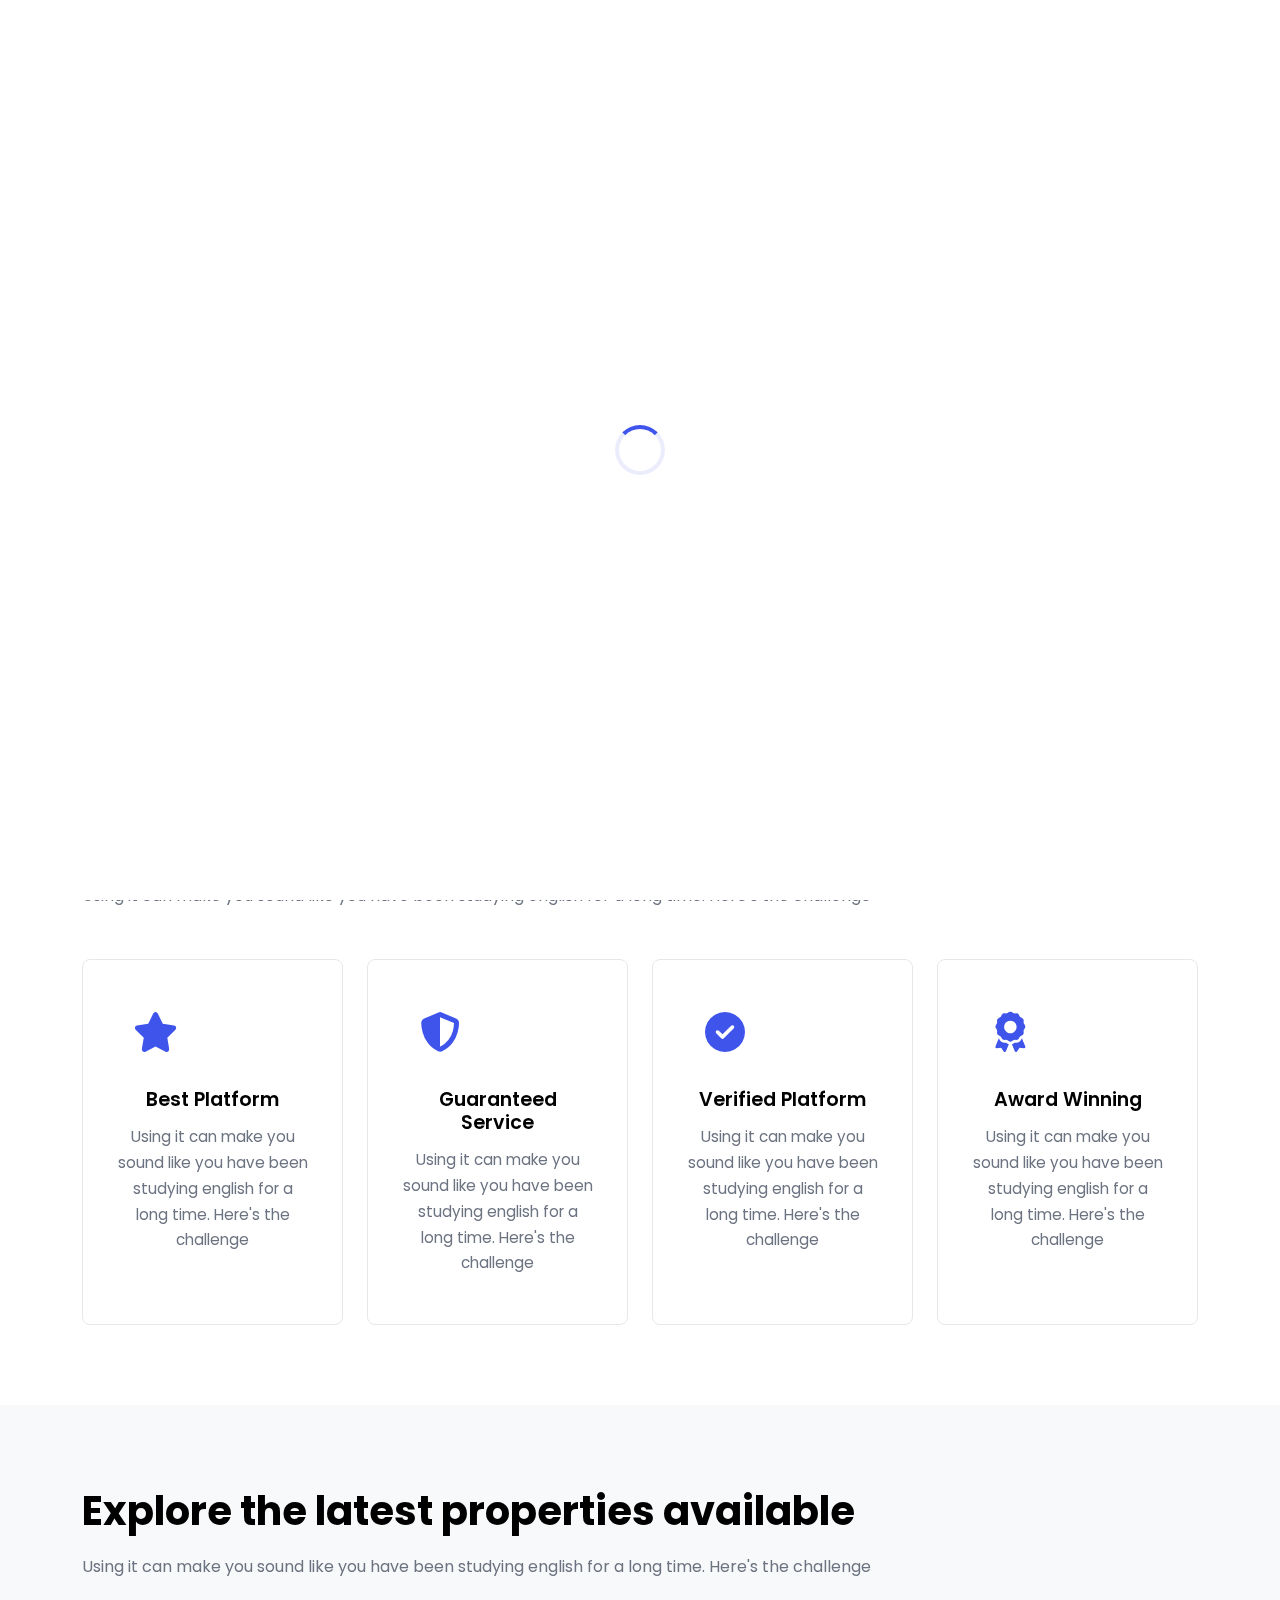
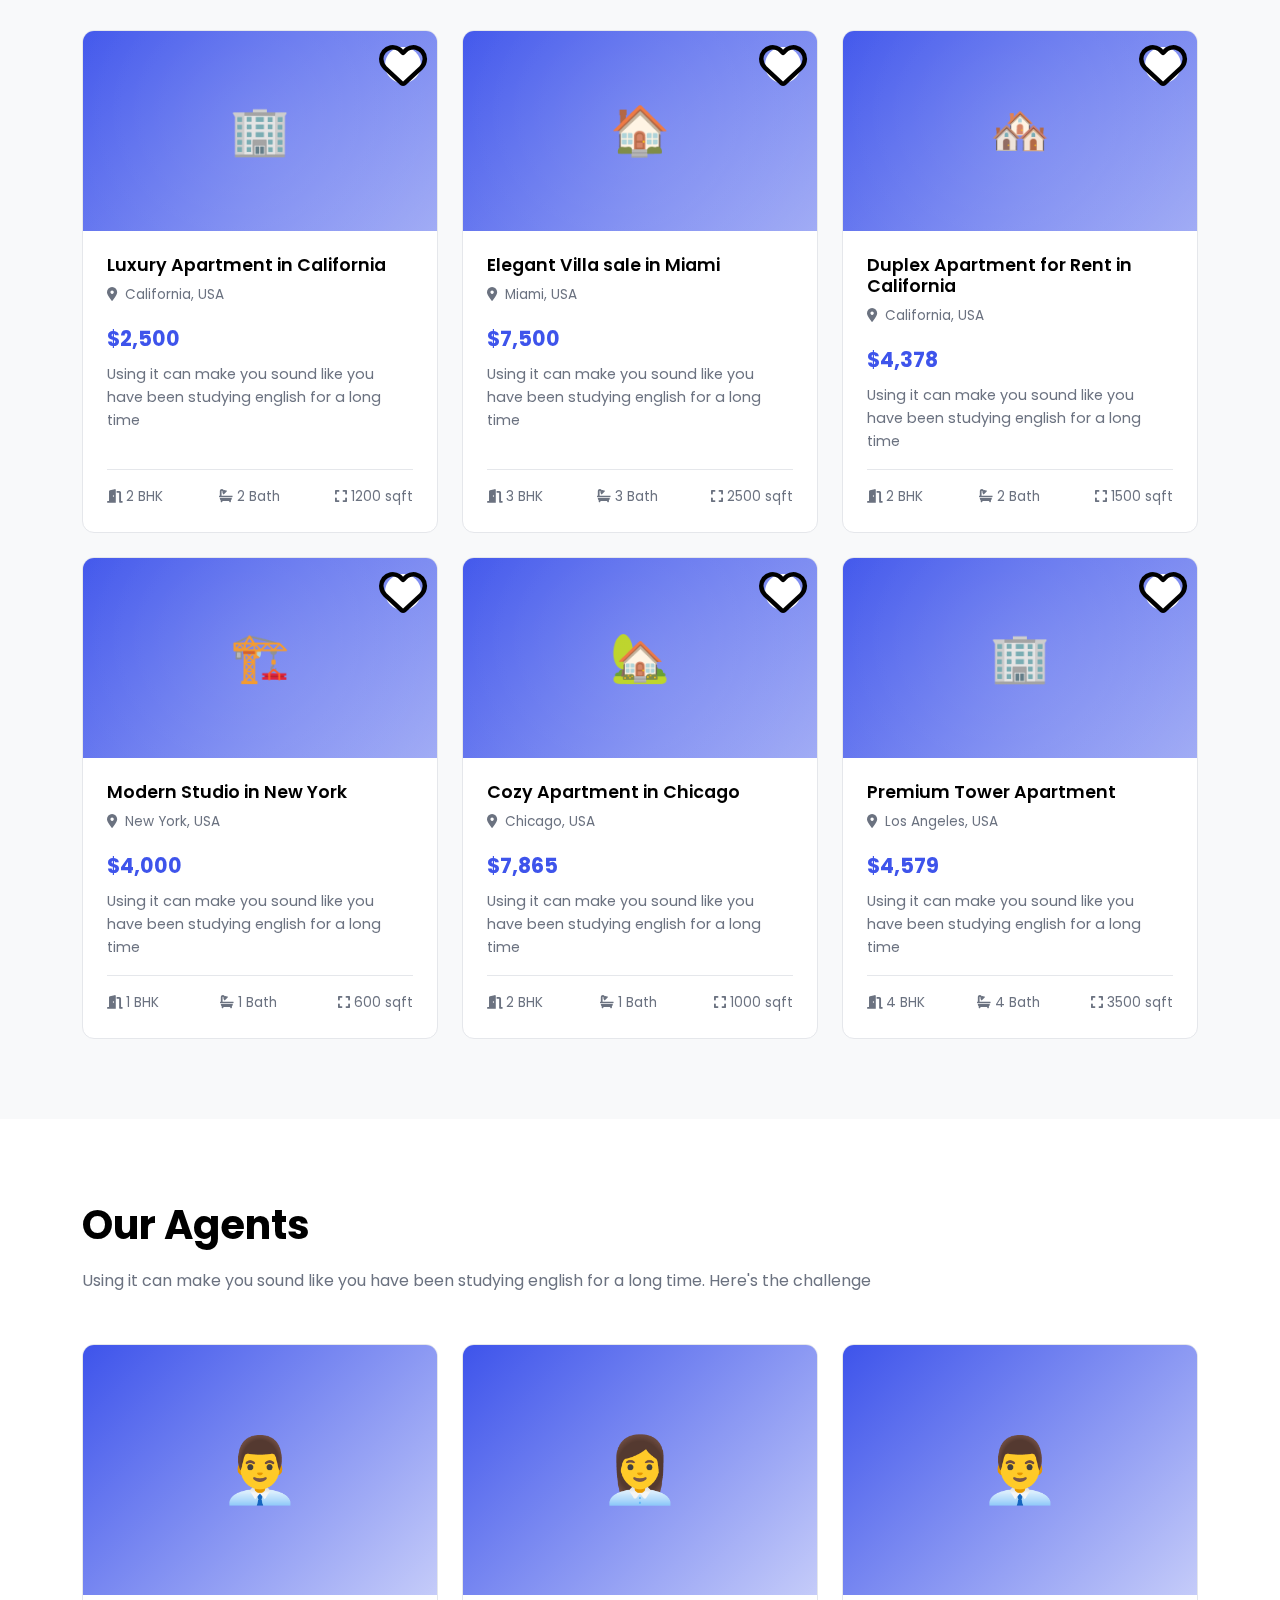
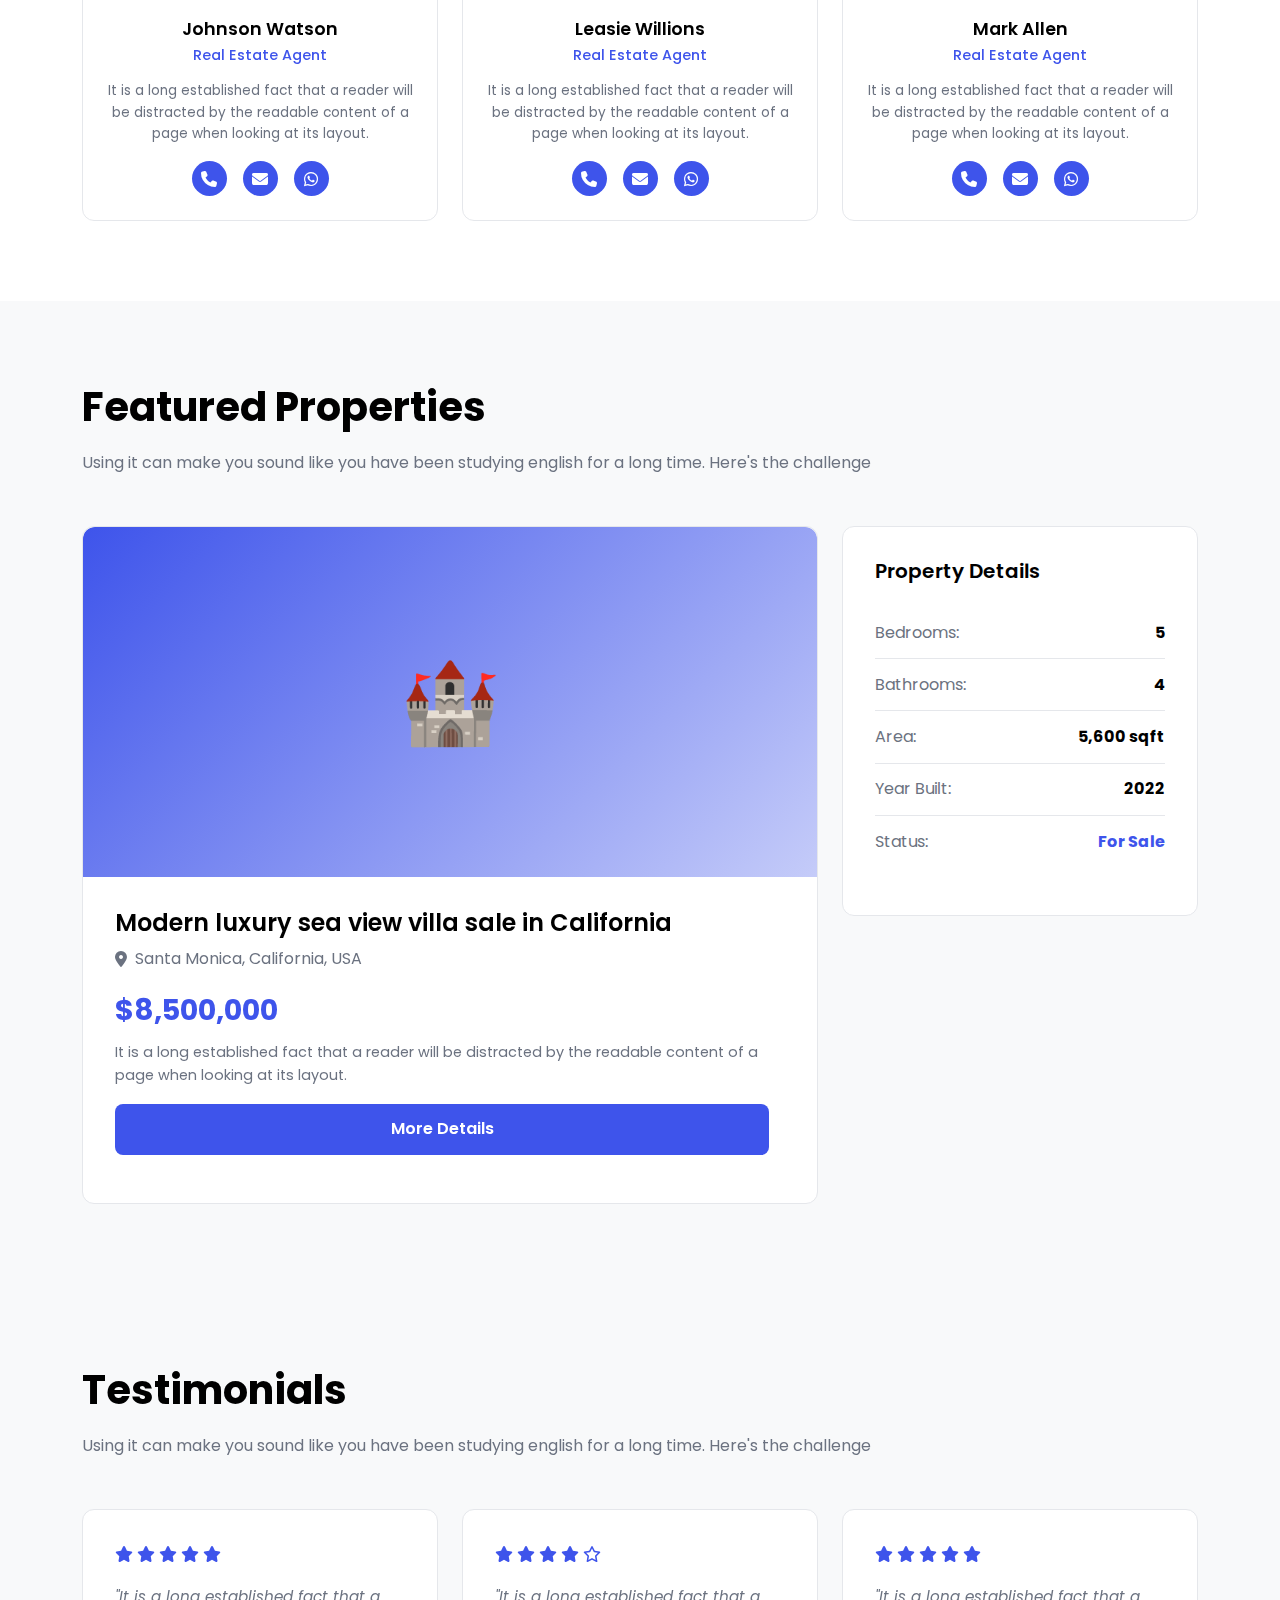
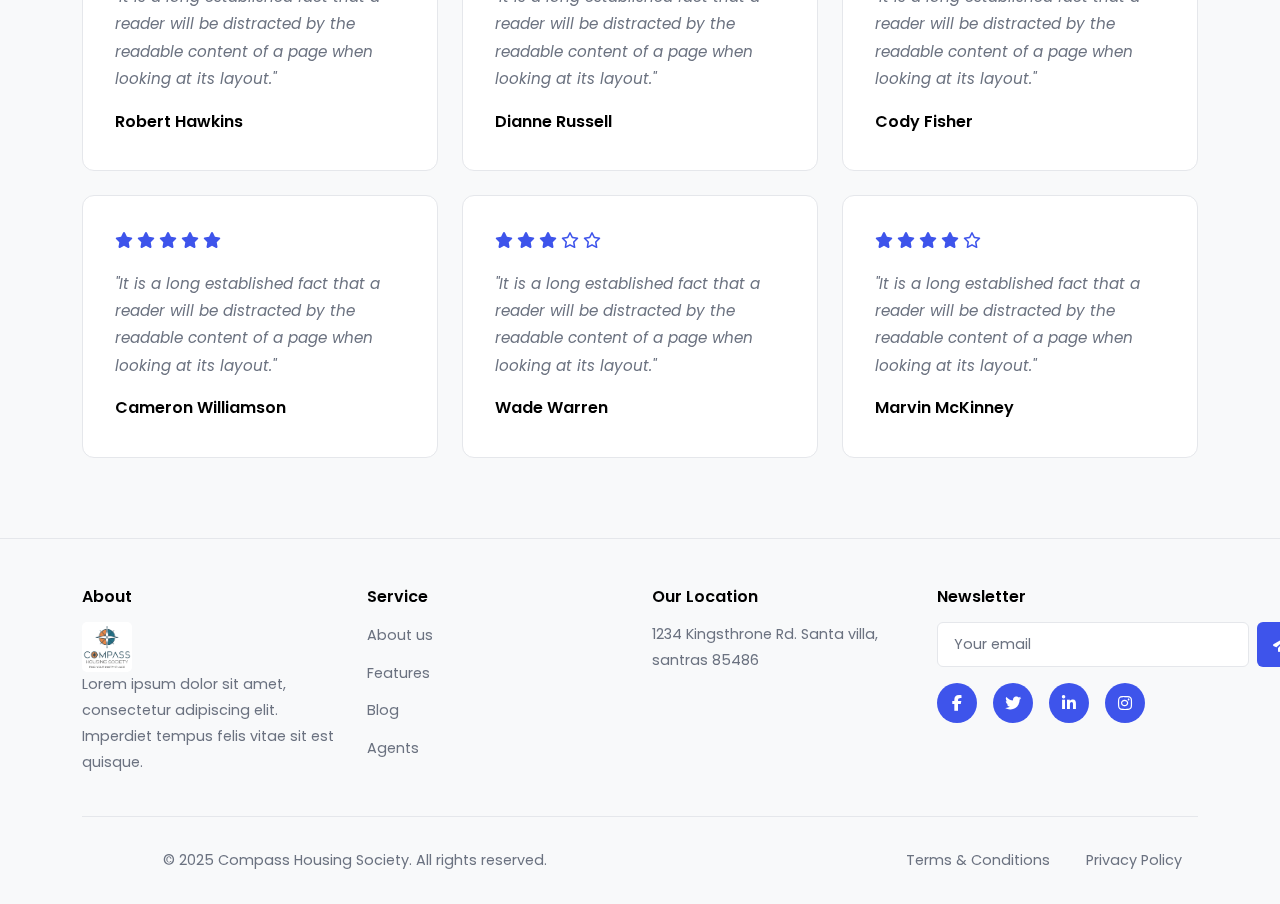
<file: index.html>
<!DOCTYPE html>
<html lang="en" dir="ltr">

<head>
    <meta charset="UTF-8">
    <meta name="viewport" content="width=device-width, initial-scale=1.0">
    <title>Compass Housing Society - Find Your Dream Home</title>

    <link rel="preconnect" href="https://fonts.googleapis.com">
    <link rel="preconnect" href="https://fonts.gstatic.com" crossorigin>
    <link href="https://cdn.jsdelivr.net/npm/bootstrap@5.3.0/dist/css/bootstrap.min.css" rel="stylesheet">
    <link href="https://cdn.jsdelivr.net/npm/bootstrap@5.3.2/dist/css/bootstrap.min.css" rel="stylesheet">
    <link href="https://cdnjs.cloudflare.com/ajax/libs/font-awesome/6.4.0/css/all.min.css" rel="stylesheet">
    <link href="https://fonts.googleapis.com/css2?family=Poppins:wght@400;500;600;700&display=swap" rel="stylesheet">
    <link rel="stylesheet" href="css/style.css">
    <link rel="icon" href="images/logos/compasshousingsocietynobg.png" type="image/x-icon" />

</head>

<body>
    <!-- ============= PAGE LOADER ============= -->
    <div class="page-loader">
        <div class="spinner"></div>
    </div>

    <!-- ============= NAVBAR ============= -->
    <nav class="navbar navbar-expand-lg">
        <div class="container-fluid px-4">
            <a class="navbar-brand" href="index.html">
                <img src="images/logos/compasshousingsociety.png" alt="&nbsp;" class="logo"/>&nbsp;<span>Compass Housing Society</span>
            </a>
            <button class="navbar-toggler" type="button" data-bs-toggle="collapse" data-bs-target="#navbarNav">
                <span class="navbar-toggler-icon"></span>
            </button>
            <div class="collapse navbar-collapse" id="navbarNav">
                <ul class="navbar-nav ms-auto">
                    <li class="nav-item">
                        <a class="nav-link active" href="index.html">Home1</a>
                    </li>
                    <li class="nav-item">
                        <a class="nav-link" href="index-2.html">Home2</a>
                    </li>
                    <li class="nav-item">
                        <a class="nav-link" href="about.html">About Us</a>
                    </li>
                    <li class="nav-item">
                        <a class="nav-link" href="properties.html">Properties</a>
                    </li>
                    <li class="nav-item">
                        <a class="nav-link" href="agents.html">Agents</a>
                    </li>
                    <li class="nav-item">
                        <a class="nav-link" href="blog.html">Blog</a>
                    </li>
                    <li class="nav-item">
                        <a class="nav-link" href="contact.html">Contact Us</a>
                    </li>
                </ul>
                <button class="mode-toggle" id="modeToggle" title="Toggle Dark Mode">
                    <i class="fas fa-moon"></i>
                </button>
                <!-- <button class="rtl-toggle" id="rtlToggle" title="Toggle RTL">
                    <i class="fas fa-globe"></i>
                </button> -->
                <a href="login.html" class="btn btn-primary ms-2">Login</a>
            </div>
        </div>
    </nav>

    <!-- ============= HERO SECTION ============= -->
    <section class="hero1" id="home">
        <div class="container">
            <div class="row align-items-center">
                <div class="col-lg-6 hero-content">
                    <h1>Let's start search for your dream home</h1>
                    <p>It is a long established fact that a reader will be distracted by the readable content of a page
                        when looking at its layout.</p>
                    <button class="btn-primary-custom">
                        <i class="fas fa-search me-2"></i>Get Started
                    </button>
                </div>
            </div>
        </div>
    </section>

    <!-- ============= SEARCH SECTION ============= -->
    <section class="pb-5">
        <div class="container">
            <div class="search-section">
                <div class="row g-3 align-items-end">
                    <div class="col-md-3">
                        <label class="form-label fw-600">Location</label>
                        <input type="text" class="form-control" placeholder="Type Your Location">
                    </div>
                    <div class="col-md-3">
                        <label class="form-label fw-600">Price</label>
                        <select class="form-select">
                            <option selected>$1000-$10,000</option>
                            <option>$10,000-$20,000</option>
                            <option>$20,000-$50,000</option>
                            <option>$50,000+</option>
                        </select>
                    </div>
                    <div class="col-md-3">
                        <label class="form-label fw-600">Type of Property</label>
                        <select class="form-select">
                            <option selected>Apartment</option>
                            <option>Villa</option>
                            <option>Duplex</option>
                            <option>Studio</option>
                        </select>
                    </div>
                    <div class="col-md-3">
                        <button class="search-btn">
                            <i class="fas fa-search me-2"></i>Search
                        </button>
                    </div>
                </div>
            </div>
        </div>
    </section>

    <!-- ============= FEATURES SECTION ============= -->
    <section class="features-section">
        <div class="container">
            <h2 class="section-title">Why should good house for you?</h2>
            <p class="section-subtitle">Using it can make you sound like you have been studying english for a long time.
                Here's the challenge</p>
            <div class="row g-4">
                <div class="col-md-6 col-lg-3">
                    <div class="feature-card">
                        <div class="feature-icon">
                            <i class="fas fa-star"></i>
                        </div>
                        <h4>Best Platform</h4>
                        <p>Using it can make you sound like you have been studying english for a long time. Here's the
                            challenge</p>
                    </div>
                </div>
                <div class="col-md-6 col-lg-3">
                    <div class="feature-card">
                        <div class="feature-icon">
                            <i class="fas fa-shield-alt"></i>
                        </div>
                        <h4>Guaranteed Service</h4>
                        <p>Using it can make you sound like you have been studying english for a long time. Here's the
                            challenge</p>
                    </div>
                </div>
                <div class="col-md-6 col-lg-3">
                    <div class="feature-card">
                        <div class="feature-icon">
                            <i class="fas fa-check-circle"></i>
                        </div>
                        <h4>Verified Platform</h4>
                        <p>Using it can make you sound like you have been studying english for a long time. Here's the
                            challenge</p>
                    </div>
                </div>
                <div class="col-md-6 col-lg-3">
                    <div class="feature-card">
                        <div class="feature-icon">
                            <i class="fas fa-award"></i>
                        </div>
                        <h4>Award Winning</h4>
                        <p>Using it can make you sound like you have been studying english for a long time. Here's the
                            challenge</p>
                    </div>
                </div>
            </div>
        </div>
    </section>

    <!-- ============= FEATURED PROPERTIES SECTION ============= -->
    <section class="properties-section" id="properties">
        <div class="container">
            <h2 class="section-title">Explore the latest properties available</h2>
            <p class="section-subtitle">Using it can make you sound like you have been studying english for a long time.
                Here's the challenge</p>
            <div class="row g-4">
                <div class="col-md-6 col-lg-4">
                    <div class="property-card">
                        <div class="property-image">
                            🏢
                            <button class="property-favorite">
                                <i class="far fa-heart"></i>
                            </button>
                        </div>
                        <div class="property-details">
                            <h5 class="property-title">Luxury Apartment in California</h5>
                            <p class="property-location">
                                <i class="fas fa-map-marker-alt"></i>California, USA
                            </p>
                            <p class="property-price">$2,500</p>
                            <p class="property-desc">Using it can make you sound like you have been studying english for
                                a long time</p>
                            <div class="property-meta">
                                <span><i class="fas fa-door-open"></i> 2 BHK</span>
                                <span><i class="fas fa-bath"></i> 2 Bath</span>
                                <span><i class="fas fa-expand"></i> 1200 sqft</span>
                            </div>
                        </div>
                    </div>
                </div>
                <div class="col-md-6 col-lg-4">
                    <div class="property-card">
                        <div class="property-image">
                            🏠
                            <button class="property-favorite">
                                <i class="far fa-heart"></i>
                            </button>
                        </div>
                        <div class="property-details">
                            <h5 class="property-title">Elegant Villa sale in Miami</h5>
                            <p class="property-location">
                                <i class="fas fa-map-marker-alt"></i>Miami, USA
                            </p>
                            <p class="property-price">$7,500</p>
                            <p class="property-desc">Using it can make you sound like you have been studying english for
                                a long time</p>
                            <div class="property-meta">
                                <span><i class="fas fa-door-open"></i> 3 BHK</span>
                                <span><i class="fas fa-bath"></i> 3 Bath</span>
                                <span><i class="fas fa-expand"></i> 2500 sqft</span>
                            </div>
                        </div>
                    </div>
                </div>
                <div class="col-md-6 col-lg-4">
                    <div class="property-card">
                        <div class="property-image">
                            🏘️
                            <button class="property-favorite">
                                <i class="far fa-heart"></i>
                            </button>
                        </div>
                        <div class="property-details">
                            <h5 class="property-title">Duplex Apartment for Rent in California</h5>
                            <p class="property-location">
                                <i class="fas fa-map-marker-alt"></i>California, USA
                            </p>
                            <p class="property-price">$4,378</p>
                            <p class="property-desc">Using it can make you sound like you have been studying english for
                                a long time</p>
                            <div class="property-meta">
                                <span><i class="fas fa-door-open"></i> 2 BHK</span>
                                <span><i class="fas fa-bath"></i> 2 Bath</span>
                                <span><i class="fas fa-expand"></i> 1500 sqft</span>
                            </div>
                        </div>
                    </div>
                </div>
                <div class="col-md-6 col-lg-4">
                    <div class="property-card">
                        <div class="property-image">
                            🏗️
                            <button class="property-favorite">
                                <i class="far fa-heart"></i>
                            </button>
                        </div>
                        <div class="property-details">
                            <h5 class="property-title">Modern Studio in New York</h5>
                            <p class="property-location">
                                <i class="fas fa-map-marker-alt"></i>New York, USA
                            </p>
                            <p class="property-price">$4,000</p>
                            <p class="property-desc">Using it can make you sound like you have been studying english for
                                a long time</p>
                            <div class="property-meta">
                                <span><i class="fas fa-door-open"></i> 1 BHK</span>
                                <span><i class="fas fa-bath"></i> 1 Bath</span>
                                <span><i class="fas fa-expand"></i> 600 sqft</span>
                            </div>
                        </div>
                    </div>
                </div>
                <div class="col-md-6 col-lg-4">
                    <div class="property-card">
                        <div class="property-image">
                            🏡
                            <button class="property-favorite">
                                <i class="far fa-heart"></i>
                            </button>
                        </div>
                        <div class="property-details">
                            <h5 class="property-title">Cozy Apartment in Chicago</h5>
                            <p class="property-location">
                                <i class="fas fa-map-marker-alt"></i>Chicago, USA
                            </p>
                            <p class="property-price">$7,865</p>
                            <p class="property-desc">Using it can make you sound like you have been studying english for
                                a long time</p>
                            <div class="property-meta">
                                <span><i class="fas fa-door-open"></i> 2 BHK</span>
                                <span><i class="fas fa-bath"></i> 1 Bath</span>
                                <span><i class="fas fa-expand"></i> 1000 sqft</span>
                            </div>
                        </div>
                    </div>
                </div>
                <div class="col-md-6 col-lg-4">
                    <div class="property-card">
                        <div class="property-image">
                            🏢
                            <button class="property-favorite">
                                <i class="far fa-heart"></i>
                            </button>
                        </div>
                        <div class="property-details">
                            <h5 class="property-title">Premium Tower Apartment</h5>
                            <p class="property-location">
                                <i class="fas fa-map-marker-alt"></i>Los Angeles, USA
                            </p>
                            <p class="property-price">$4,579</p>
                            <p class="property-desc">Using it can make you sound like you have been studying english for
                                a long time</p>
                            <div class="property-meta">
                                <span><i class="fas fa-door-open"></i> 4 BHK</span>
                                <span><i class="fas fa-bath"></i> 4 Bath</span>
                                <span><i class="fas fa-expand"></i> 3500 sqft</span>
                            </div>
                        </div>
                    </div>
                </div>
            </div>
        </div>
    </section>

    <!-- ============= AGENTS SECTION ============= -->
    <section class="agents-section" id="agents">
        <div class="container">
            <h2 class="section-title">Our Agents</h2>
            <p class="section-subtitle">Using it can make you sound like you have been studying english for a long time.
                Here's the challenge</p>
            <div class="row g-4">
                <div class="col-md-6 col-lg-4">
                    <div class="agent-card">
                        <div class="agent-image">
                            👨‍💼
                        </div>
                        <div class="agent-info">
                            <h4 class="agent-name">Johnson Watson</h4>
                            <p class="agent-role">Real Estate Agent</p>
                            <p class="agent-desc">It is a long established fact that a reader will be distracted by the
                                readable content of a page when looking at its layout.</p>
                            <div class="agent-contact">
                                <a href="tel:+1234567890" title="Call">
                                    <i class="fas fa-phone"></i>
                                </a>
                                <a href="mailto:johnson@housing.com" title="Email">
                                    <i class="fas fa-envelope"></i>
                                </a>
                                <a href="#" title="WhatsApp">
                                    <i class="fab fa-whatsapp"></i>
                                </a>
                            </div>
                        </div>
                    </div>
                </div>
                <div class="col-md-6 col-lg-4">
                    <div class="agent-card">
                        <div class="agent-image">
                            👩‍💼
                        </div>
                        <div class="agent-info">
                            <h4 class="agent-name">Leasie Willions</h4>
                            <p class="agent-role">Real Estate Agent</p>
                            <p class="agent-desc">It is a long established fact that a reader will be distracted by the
                                readable content of a page when looking at its layout.</p>
                            <div class="agent-contact">
                                <a href="tel:+1234567891" title="Call">
                                    <i class="fas fa-phone"></i>
                                </a>
                                <a href="mailto:leasie@housing.com" title="Email">
                                    <i class="fas fa-envelope"></i>
                                </a>
                                <a href="#" title="WhatsApp">
                                    <i class="fab fa-whatsapp"></i>
                                </a>
                            </div>
                        </div>
                    </div>
                </div>
                <div class="col-md-6 col-lg-4">
                    <div class="agent-card">
                        <div class="agent-image">
                            👨‍💼
                        </div>
                        <div class="agent-info">
                            <h4 class="agent-name">Mark Allen</h4>
                            <p class="agent-role">Real Estate Agent</p>
                            <p class="agent-desc">It is a long established fact that a reader will be distracted by the
                                readable content of a page when looking at its layout.</p>
                            <div class="agent-contact">
                                <a href="tel:+1234567892" title="Call">
                                    <i class="fas fa-phone"></i>
                                </a>
                                <a href="mailto:mark@housing.com" title="Email">
                                    <i class="fas fa-envelope"></i>
                                </a>
                                <a href="#" title="WhatsApp">
                                    <i class="fab fa-whatsapp"></i>
                                </a>
                            </div>
                        </div>
                    </div>
                </div>
            </div>
        </div>
    </section>

    <!-- ============= FEATURED PROPERTY DETAIL SECTION ============= -->
    <section class="properties-section">
        <div class="container">
            <h2 class="section-title">Featured Properties</h2>
            <p class="section-subtitle">Using it can make you sound like you have been studying english for a long time.
                Here's the challenge</p>
            <div class="row g-4">
                <div class="col-lg-8">
                    <div class="property-card">
                        <div
                            style="width: 100%; height: 350px; background: linear-gradient(135deg, #3E54EB, rgba(62, 84, 235, 0.3)); display: flex; align-items: center; justify-content: center; font-size: 5rem; color: white; border-radius: 12px 12px 0 0;">
                            🏰
                        </div>
                        <div class="property-details" style="padding: 2rem;">
                            <h4 class="property-title" style="font-size: 1.5rem;">Modern luxury sea view villa sale in
                                California</h4>
                            <p class="property-location" style="font-size: 1rem;">
                                <i class="fas fa-map-marker-alt"></i>Santa Monica, California, USA
                            </p>
                            <p class="property-price" style="font-size: 1.8rem;">$8,500,000</p>
                            <p class="property-desc">It is a long established fact that a reader will be distracted by
                                the readable content of a page when looking at its layout.</p>
                            <button class="btn-primary-custom">More Details</button>
                        </div>
                    </div>
                </div>
                <div class="col-lg-4">
                    <div class="card"
                        style="background: var(--card-bg); border: 1px solid var(--border-color); border-radius: 12px; padding: 2rem;">
                        <h5 style="color: var(--text-primary); margin-bottom: 1.5rem; font-weight: 600;">Property
                            Details</h5>
                        <ul style="list-style: none; padding: 0;">
                            <li
                                style="padding: 0.8rem 0; border-bottom: 1px solid var(--border-color); display: flex; justify-content: space-between;">
                                <span style="color: var(--text-secondary);">Bedrooms:</span>
                                <strong style="color: var(--text-primary);">5</strong>
                            </li>
                            <li
                                style="padding: 0.8rem 0; border-bottom: 1px solid var(--border-color); display: flex; justify-content: space-between;">
                                <span style="color: var(--text-secondary);">Bathrooms:</span>
                                <strong style="color: var(--text-primary);">4</strong>
                            </li>
                            <li
                                style="padding: 0.8rem 0; border-bottom: 1px solid var(--border-color); display: flex; justify-content: space-between;">
                                <span style="color: var(--text-secondary);">Area:</span>
                                <strong style="color: var(--text-primary);">5,600 sqft</strong>
                            </li>
                            <li
                                style="padding: 0.8rem 0; border-bottom: 1px solid var(--border-color); display: flex; justify-content: space-between;">
                                <span style="color: var(--text-secondary);">Year Built:</span>
                                <strong style="color: var(--text-primary);">2022</strong>
                            </li>
                            <li style="padding: 0.8rem 0; display: flex; justify-content: space-between;">
                                <span style="color: var(--text-secondary);">Status:</span>
                                <strong style="color: var(--clr-primary);">For Sale</strong>
                            </li>
                        </ul>
                    </div>
                </div>
            </div>
        </div>
    </section>

    <!-- ============= TESTIMONIALS SECTION ============= -->
    <section class="testimonials-section" id="testimonials">
        <div class="container">
            <h2 class="section-title">Testimonials</h2>
            <p class="section-subtitle">Using it can make you sound like you have been studying english for a long time.
                Here's the challenge</p>
            <div class="row g-4">
                <div class="col-md-6 col-lg-4">
                    <div class="testimonial-card">
                        <div class="rating">
                            <i class="fas fa-star"></i>
                            <i class="fas fa-star"></i>
                            <i class="fas fa-star"></i>
                            <i class="fas fa-star"></i>
                            <i class="fas fa-star"></i>
                        </div>
                        <p class="testimonial-text">"It is a long established fact that a reader will be distracted by
                            the readable content of a page when looking at its layout."</p>
                        <p class="testimonial-author">Robert Hawkins</p>
                        <!-- <p class="testimonial-location">California, United State</p> -->
                    </div>
                </div>
                <div class="col-md-6 col-lg-4">
                    <div class="testimonial-card">
                        <div class="rating">
                            <i class="fas fa-star"></i>
                            <i class="fas fa-star"></i>
                            <i class="fas fa-star"></i>
                            <i class="fas fa-star"></i>
                            <i class="far fa-star"></i>
                        </div>
                        <p class="testimonial-text">"It is a long established fact that a reader will be distracted by
                            the readable content of a page when looking at its layout."</p>
                        <p class="testimonial-author">Dianne Russell</p>
                        <!-- <p class="testimonial-location">California, United State</p> -->
                    </div>
                </div>
                <div class="col-md-6 col-lg-4">
                    <div class="testimonial-card">
                        <div class="rating">
                            <i class="fas fa-star"></i>
                            <i class="fas fa-star"></i>
                            <i class="fas fa-star"></i>
                            <i class="fas fa-star"></i>
                            <i class="fas fa-star"></i>
                        </div>
                        <p class="testimonial-text">"It is a long established fact that a reader will be distracted by
                            the readable content of a page when looking at its layout."</p>
                        <p class="testimonial-author">Cody Fisher</p>
                        <!-- <p class="testimonial-location">California, United State</p> -->
                    </div>
                </div>
                <div class="col-md-6 col-lg-4">
                    <div class="testimonial-card">
                        <div class="rating">
                            <i class="fas fa-star"></i>
                            <i class="fas fa-star"></i>
                            <i class="fas fa-star"></i>
                            <i class="fas fa-star"></i>
                            <i class="fas fa-star"></i>
                        </div>
                        <p class="testimonial-text">"It is a long established fact that a reader will be distracted by
                            the readable content of a page when looking at its layout."</p>
                        <p class="testimonial-author">Cameron Williamson</p>
                        <!-- <p class="testimonial-location">California, United State</p> -->
                    </div>
                </div>
                <div class="col-md-6 col-lg-4">
                    <div class="testimonial-card">
                        <div class="rating">
                            <i class="fas fa-star"></i>
                            <i class="fas fa-star"></i>
                            <i class="fas fa-star"></i>
                            <i class="far fa-star"></i>
                            <i class="far fa-star"></i>
                        </div>
                        <p class="testimonial-text">"It is a long established fact that a reader will be distracted by
                            the readable content of a page when looking at its layout."</p>
                        <p class="testimonial-author">Wade Warren</p>
                        <!-- <p class="testimonial-location">California, United State</p> -->
                    </div>
                </div>
                <div class="col-md-6 col-lg-4">
                    <div class="testimonial-card">
                        <div class="rating">
                            <i class="fas fa-star"></i>
                            <i class="fas fa-star"></i>
                            <i class="fas fa-star"></i>
                            <i class="fas fa-star"></i>
                            <i class="far fa-star"></i>
                        </div>
                        <p class="testimonial-text">"It is a long established fact that a reader will be distracted by
                            the readable content of a page when looking at its layout."</p>
                        <p class="testimonial-author">Marvin McKinney</p>
                        <!-- <p class="testimonial-location">California, United State</p> -->
                    </div>
                </div>
            </div>
        </div>
    </section>

    <!-- ============= FOOTER ============= -->
    <footer>
        <div class="container">
            <div class="row g-4 mb-4">
                <div class="col-md-6 col-lg-3 footer-col">
                    <h5>About</h5>
                    <img src="images/logos/compasshousingsocietynobg.png" alt="Compass Housing Society" class="footer-logo"/>
                    <p style="font-size: 0.9rem; color: var(--text-secondary); line-height: 1.8;">Lorem ipsum dolor sit
                        amet, consectetur adipiscing elit. Imperdiet tempus felis vitae sit est quisque.</p>
                </div>
                <div class="col-md-6 col-lg-3 footer-col">
                    <h5>Service</h5>
                    <ul>
                        <li><a href="about.html">About us</a></li>
                        <li><a href="#">Features</a></li>
                        <li><a href="blog.html">Blog</a></li>
                        <li><a href="agents.html">Agents</a></li>
                    </ul>
                </div>
                <div class="col-md-6 col-lg-3 footer-col">
                    <h5>Our Location</h5>
                    <p style="font-size: 0.9rem; color: var(--text-secondary); line-height: 1.8;">1234 Kingsthrone Rd.
                        Santa villa, santras 85486</p>
                        <div>
                  <iframe src="https://www.google.com/maps/embed?pb=!1m18!1m12!1m3!1d3808.1947992556575!2d78.54143847376926!3d17.35435700375859!2m3!1f0!2f0!3f0!3m2!1i1024!2i768!4f13.1!3m3!1m2!1s0x3bcb98bdf2441383%3A0x6216f4ec7ea9376c!2sSaroornagar%20Indoor%20Stadium!5e0!3m2!1sen!2sin!4v1764325734323!5m2!1sen!2sin"
                   style="border:0; height: 70px; width: 250px;" allowfullscreen="" loading="lazy" referrerpolicy="no-referrer-when-downgrade"></iframe>
                </div>
                </div>
                <div class="col-md-6 col-lg-3 footer-col">
                    <h5>Newsletter</h5>
                    <form>
                    <div class="footer-newsletter">
                        <input type="email" placeholder="Your email" required>
                        <button>
                            <i class="fas fa-paper-plane"></i>
                        </button>
                    </div>
                    </form>
                    <div class="social-icons">
                        <a href="#" title="Facebook"><i class="fab fa-facebook-f"></i></a>
                        <a href="#" title="Twitter"><i class="fab fa-twitter"></i></a>
                        <a href="#" title="LinkedIn"><i class="fab fa-linkedin-in"></i></a>
                        <a href="#" title="Instagram"><i class="fab fa-instagram"></i></a>
                    </div>
                </div>
            </div>
            <div class="footer-bottom">
                <div class="row">
                    <div class="col-md-6">
                        <p>&copy; 2025 Compass Housing Society. All rights reserved.</p>
                    </div>
                    <div class="col-md-6 text-md-end">
                        <a href="#" style="color: var(--text-secondary); text-decoration: none; margin: 0 1rem;">Terms &
                            Conditions</a>
                        <a href="#" style="color: var(--text-secondary); text-decoration: none; margin: 0 1rem;">Privacy
                            Policy</a>
                    </div>
                </div>
            </div>
        </div>
    </footer>

    <!-- ============= SCRIPTS ============= -->
    <script src="https://cdn.jsdelivr.net/npm/bootstrap@5.3.0/dist/js/bootstrap.bundle.min.js"></script>
    <script src="https://cdn.jsdelivr.net/npm/bootstrap@5.3.2/dist/js/bootstrap.bundle.min.js"></script>
    <script src="js/main.js"></script>
    <!-- Fixed Buttons - WhatsApp & Go to Top -->
<!-- <div class="fixed-buttons"> -->
  <!-- WhatsApp Button -->
  <!-- <a href="https://wa.me/919999999999" class="btn-whatsapp" target="_blank" title="Chat on WhatsApp">
    <i class="fab fa-whatsapp"></i>
  </a> -->
  
  <!-- Go to Top Button -->
  <!-- <button class="btn-go-top" id="goTopBtn" title="Go to top">
    <i class="fas fa-arrow-up"></i>
  </button>
</div> -->

</body>

</html>
</file>
<file: css/style.css>
/* ============= CSS VARIABLES - 3 COLORS SYSTEM ============= */

        body::before {
            content: "";
            background-image: url('../images/logos/compasshousingsocietynobg.png');
            background-repeat: no-repeat;
            background-position: center center;
            background-size: contain;
            width: min(90vh, 90vw);
            height: min(90vh, 90vw);
            position: fixed;
            top: 50%;
            left: 50%;
            transform: translate(-50%, -50%);
            opacity: 0.1;
            z-index: -1;
            pointer-events: none;
        }

        .navbar-brand .logo {
    height: 60px;
    width: auto;
      border-radius: 10%;
      object-fit: cover;
      border: 1px solid var(--clr-primary);
      background-color: var(--clr-light);
}
.footer-logo {
    height: 50px;
    width: auto;
      border-radius: 10%;
      object-fit: cover;
      border: 0px solid var(--clr-primary);
      background-color: var(--clr-light);
}

        :root {
            --clr-primary: #3E54EB;
            --clr-dark: #000000;
            --clr-light: #FFFFFF;
            --clr-primary-hover: #3344d9;
            --clr-primary-active: #2a35bf;
            --font-main: "poppins";
            /* --font-main: "Poppins", sans-serif; */
            --transition: all 0.3s cubic-bezier(0.4, 0, 0.2, 1);
        }

        body.dark-mode {
            --bg-primary: #0b1120;
            --bg-secondary: #1a1f3a;
            --text-primary: #e5e7eb;
            --text-secondary: #9ca3af;
            --card-bg: #141829;
            --border-color: #2d3748;
        }

        body.light-mode {
            --bg-primary: #FFFFFF;
            --bg-secondary: #f8f9fa;
            --text-primary: #000000;
            --text-secondary: #6b7280;
            --card-bg: #FFFFFF;
            --border-color: #e5e7eb;
        }

        /* ============= BASE STYLES ============= */
        * {
            margin: 0;
            padding: 0;
            box-sizing: border-box;
        }

        html {
            scroll-behavior: smooth;
        }

        body {
            font-family: var(--font-main);
            color: var(--text-primary);
            background-color: var(--bg-primary);
            transition: var(--transition);
            line-height: 1.6;
        }

        /* ============= PAGE LOADER ============= */
        .page-loader {
            position: fixed;
            top: 0;
            left: 0;
            width: 100%;
            height: 100%;
            background: var(--clr-light);
            display: flex;
            align-items: center;
            justify-content: center;
            z-index: 9999;
            animation: fadeOut 0.6s ease-out 1.2s forwards;
        }

        .spinner {
            width: 50px;
            height: 50px;
            border: 4px solid rgba(62, 84, 235, 0.1);
            border-top-color: var(--clr-primary);
            border-radius: 50%;
            animation: spin 1s linear infinite;
        }

        @keyframes spin {
            to {
                transform: rotate(360deg);
            }
        }

        @keyframes fadeOut {
            to {
                opacity: 0;
                visibility: hidden;
            }
        }

        /* ============= STICKY NAVBAR ============= */
        .navbar {
            background: var(--bg-primary);
            border-bottom: 1px solid var(--border-color);
            padding: 1rem 0;
            position: fixed;
            width: 100%;
            top: 0;
            z-index: 1000;
            transition: var(--transition);
            backdrop-filter: blur(10px);
        }

        .navbar.navbar-scrolled {
            box-shadow: 0 2px 8px rgba(0, 0, 0, 0.1);
            padding: 0.5rem 0;
        }

        .navbar-brand {
            font-size: 1.0rem;
            font-weight: 700;
            color: var(--clr-primary) !important;
            letter-spacing: -0.5px;
        }

        .nav-link {
            color: var(--text-primary) !important;
            font-weight: 500;
            font-size: 0.95rem;
            margin: 0 0.5rem;
            position: relative;
            transition: var(--transition);
        }

        .nav-link:hover,
        .nav-link.active {
            color: var(--clr-primary) !important;
        }

        .nav-link::after {
            content: '';
            position: absolute;
            bottom: -2px;
            left: 0;
            width: 0;
            height: 2px;
            background: var(--clr-primary);
            transition: var(--transition);
        }

        .nav-link:hover::after,
        .nav-link.active::after {
            width: 100%;
        }

        .btn-login {
            background: var(--clr-primary);
            color: var(--clr-light) !important;
            border: none;
            border-radius: 8px;
            padding: 0.6rem 1.5rem;
            font-weight: 600;
            font-size: 0.9rem;
            transition: var(--transition);
        }

        .btn-login:hover {
            background: var(--clr-primary-hover);
            transform: translateY(-2px);
        }

        /* Mode & RTL Toggles */
        .mode-toggle, .rtl-toggle {
            background: var(--clr-primary);
            color: var(--clr-light);
            border: none;
            border-radius: 50%;
            width: 40px;
            height: 40px;
            cursor: pointer;
            display: flex;
            align-items: center;
            justify-content: center;
            margin-left: 0.5rem;
            transition: var(--transition);
            font-size: 1rem;
        }

        .mode-toggle:hover, .rtl-toggle:hover {
            background: var(--clr-primary-hover);
            transform: scale(1.1);
        }

        /* ============= HERO SECTION ============= */
        .hero1 {
            /* background: linear-gradient(135deg, var(--bg-secondary) 0%, rgba(62, 84, 235, 0.05) 100%); */
            background-image: url('../images/home/home.webp');
            background-repeat: no-repeat;
            background-position: center center;
            background-size: contain;
            padding: 8rem 0 4rem;
            margin-top: 70px;
            position: relative;
            overflow: hidden;
        }

        .hero::before {
            content: '';
            position: absolute;
            top: -50%;
            right: -20%;
            width: 600px;
            height: 600px;
            background: url('data:image/svg+xml,<svg xmlns="http://www.w3.org/2000/svg" viewBox="0 0 200 200"><path fill="%233E54EB" fill-opacity="0.03" d="M100,10 C150,10 190,50 190,100 C190,150 150,190 100,190 C50,190 10,150 10,100 C10,50 50,10 100,10"/></svg>');
            border-radius: 50%;
            animation: float 6s ease-in-out infinite;
        }

        @keyframes float {
            0%, 100% {
                transform: translateY(0px);
            }

            50% {
                transform: translateY(-20px);
            }
        }

        .hero-content {
            position: relative;
            z-index: 2;
            animation: fadeInUp 0.8s ease-out;
        }

        @keyframes fadeInUp {
            from {
                opacity: 0;
                transform: translateY(30px);
            }

            to {
                opacity: 1;
                transform: translateY(0);
            }
        }

        .hero h1 {
            font-size: clamp(2rem, 5vw, 3rem);
            font-weight: 700;
            line-height: 1.2;
            margin-bottom: 1rem;
            color: var(--text-primary);
        }

        .hero p {
            font-size: 1rem;
            color: var(--text-secondary);
            margin-bottom: 2rem;
            line-height: 1.8;
        }

        .btn-primary-custom {
            background: var(--clr-primary);
            color: var(--clr-light);
            border: none;
            padding: 0.8rem 2rem;
            border-radius: 8px;
            font-weight: 600;
            font-size: 1rem;
            cursor: pointer;
            transition: var(--transition);
            display: inline-block;
            margin-right: 1rem;
            margin-bottom: 1rem;
        }

        .btn-primary-custom:hover {
            background: var(--clr-primary-hover);
            transform: translateY(-3px);
            box-shadow: 0 8px 16px rgba(62, 84, 235, 0.3);
        }

        /* ============= SEARCH SECTION ============= */
        .search-section {
            background: var(--bg-secondary);
            padding: 2.5rem;
            border-radius: 12px;
            box-shadow: 0 4px 12px rgba(0, 0, 0, 0.08);
            margin: -3rem auto 0;
            position: relative;
            z-index: 10;
            max-width: 900px;
            animation: slideInUp 0.8s ease-out 0.2s backwards;
        }

        @keyframes slideInUp {
            from {
                opacity: 0;
                transform: translateY(30px);
            }

            to {
                opacity: 1;
                transform: translateY(0);
            }
        }

        .search-section input,
        .search-section select {
            background: var(--bg-primary);
            border: 1px solid var(--border-color);
            color: var(--text-primary);
            padding: 0.8rem 1rem;
            border-radius: 8px;
            font-family: var(--font-main);
            font-size: 0.95rem;
            transition: var(--transition);
        }

        .search-section input::placeholder {
            color: var(--text-secondary);
        }

        .search-section input:focus,
        .search-section select:focus {
            outline: none;
            border-color: var(--clr-primary);
            box-shadow: 0 0 0 3px rgba(62, 84, 235, 0.1);
        }

        .search-btn {
            background: var(--clr-primary);
            color: var(--clr-light);
            border: none;
            padding: 0.8rem 2rem;
            border-radius: 8px;
            font-weight: 600;
            cursor: pointer;
            transition: var(--transition);
            width: 100%;
        }

        .search-btn:hover {
            background: var(--clr-primary-hover);
            transform: translateY(-2px);
        }

        /* ============= FEATURES SECTION ============= */
        .features-section {
            padding: 5rem 0;
        }

        .section-title {
            font-size: clamp(1.8rem, 4vw, 2.5rem);
            font-weight: 700;
            line-height: 1.3;
            color: var(--text-primary);
            margin-bottom: 1rem;
        }

        .section-subtitle {
            font-size: 1rem;
            color: var(--text-secondary);
            margin-bottom: 3rem;
            line-height: 1.8;
        }

        .feature-card {
            background: var(--card-bg);
            padding: 2rem;
            border-radius: 12px;
            text-align: center;
            border: 1px solid var(--border-color);
            transition: var(--transition);
            height: 100%;
        }

        .feature-card:hover {
            transform: translateY(-8px);
            box-shadow: 0 12px 24px rgba(62, 84, 235, 0.15);
            border-color: var(--clr-primary);
        }

        .feature-icon {
            font-size: 2.5rem;
            color: var(--clr-primary);
            margin-bottom: 1rem;
        }

        .feature-card h4 {
            font-size: 1.2rem;
            font-weight: 600;
            margin-bottom: 0.8rem;
            color: var(--text-primary);
        }

        .feature-card p {
            font-size: 0.95rem;
            color: var(--text-secondary);
            line-height: 1.7;
        }

        /* ============= PROPERTIES SECTION ============= */
        .properties-section {
            padding: 5rem 0;
            background: var(--bg-secondary);
        }

        .property-card {
            background: var(--card-bg);
            border-radius: 12px;
            overflow: hidden;
            border: 1px solid var(--border-color);
            transition: var(--transition);
            height: 100%;
            display: flex;
            flex-direction: column;
        }

        .property-card:hover {
            transform: translateY(-8px);
            box-shadow: 0 12px 32px rgba(62, 84, 235, 0.2);
        }

        .property-image {
            width: 100%;
            height: 200px;
            background: linear-gradient(135deg, var(--clr-primary), rgba(62, 84, 235, 0.5));
            display: flex;
            align-items: center;
            justify-content: center;
            color: var(--clr-light);
            font-size: 3rem;
            position: relative;
            overflow: hidden;
        }

        .property-image::before {
            content: '';
            position: absolute;
            top: -50%;
            right: -50%;
            width: 200%;
            height: 200%;
            background: radial-gradient(circle, rgba(255, 255, 255, 0.1) 0%, transparent 70%);
            animation: shimmer 3s infinite;
        }

        @keyframes shimmer {
            0% {
                transform: translate(0, 0) rotate(0deg);
            }

            100% {
                transform: translate(50%, 50%) rotate(360deg);
            }
        }

        .property-favorite {
            position: absolute;
            top: 1rem;
            right: 1rem;
            background: var(--clr-light);
            border: none;
            width: 40px;
            height: 40px;
            border-radius: 50%;
            cursor: pointer;
            display: flex;
            align-items: center;
            justify-content: center;
            z-index: 2;
            transition: var(--transition);
            color: var(--clr-dark);
        }

        .property-favorite:hover {
            background: var(--clr-primary);
            color: var(--clr-light);
            transform: scale(1.1);
        }

        .property-details {
            padding: 1.5rem;
            flex: 1;
            display: flex;
            flex-direction: column;
        }

        .property-title {
            font-size: 1.1rem;
            font-weight: 600;
            color: var(--text-primary);
            margin-bottom: 0.5rem;
        }

        .property-location {
            font-size: 0.85rem;
            color: var(--text-secondary);
            margin-bottom: 1rem;
            display: flex;
            align-items: center;
            gap: 0.5rem;
        }

        .property-price {
            font-size: 1.3rem;
            font-weight: 700;
            color: var(--clr-primary);
            margin-bottom: 0.5rem;
        }

        .property-desc {
            font-size: 0.9rem;
            color: var(--text-secondary);
            margin-bottom: 1rem;
            flex: 1;
        }

        .property-meta {
            display: flex;
            justify-content: space-between;
            font-size: 0.85rem;
            color: var(--text-secondary);
            padding-top: 1rem;
            border-top: 1px solid var(--border-color);
        }

        /* ============= AGENTS SECTION ============= */
        .agents-section {
            padding: 5rem 0;
        }

        .agent-card {
            background: var(--card-bg);
            border-radius: 12px;
            overflow: hidden;
            text-align: center;
            border: 1px solid var(--border-color);
            transition: var(--transition);
        }

        .agent-card:hover {
            transform: translateY(-8px);
            box-shadow: 0 12px 24px rgba(62, 84, 235, 0.15);
        }

        .agent-image {
            width: 100%;
            height: 250px;
            background: linear-gradient(135deg, var(--clr-primary), rgba(62, 84, 235, 0.3));
            display: flex;
            align-items: center;
            justify-content: center;
            font-size: 4rem;
            color: var(--clr-light);
        }

        .agent-info {
            padding: 1.5rem;
        }

        .agent-name {
            font-size: 1.1rem;
            font-weight: 600;
            color: var(--text-primary);
            margin-bottom: 0.25rem;
        }

        .agent-role {
            font-size: 0.9rem;
            color: var(--clr-primary);
            margin-bottom: 0.8rem;
            font-weight: 500;
        }

        .agent-desc {
            font-size: 0.85rem;
            color: var(--text-secondary);
            line-height: 1.6;
            margin-bottom: 1rem;
        }

        .agent-contact {
            display: flex;
            justify-content: center;
            gap: 1rem;
        }

        .agent-contact a {
            width: 35px;
            height: 35px;
            background: var(--clr-primary);
            color: var(--clr-light);
            display: flex;
            align-items: center;
            justify-content: center;
            border-radius: 50%;
            text-decoration: none;
            transition: var(--transition);
        }

        .agent-contact a:hover {
            background: var(--clr-primary-hover);
            transform: scale(1.15);
        }

        /* ============= TESTIMONIALS SECTION ============= */
        .testimonials-section {
            padding: 5rem 0;
            background: var(--bg-secondary);
        }

        .testimonial-card {
            background: var(--card-bg);
            padding: 2rem;
            border-radius: 12px;
            border: 1px solid var(--border-color);
            transition: var(--transition);
        }

        .testimonial-card:hover {
            transform: translateY(-4px);
            box-shadow: 0 8px 20px rgba(62, 84, 235, 0.1);
        }

        .rating {
            color: var(--clr-primary);
            margin-bottom: 1rem;
            font-size: 1rem;
        }

        .testimonial-text {
            font-size: 0.95rem;
            color: var(--text-secondary);
            margin-bottom: 1rem;
            line-height: 1.8;
            font-style: italic;
        }

        .testimonial-author {
            font-weight: 600;
            color: var(--text-primary);
            margin-bottom: 0.25rem;
        }

        .testimonial-location {
            font-size: 0.85rem;
            color: var(--text-secondary);
        }

        /* ============= FOOTER ============= */
        footer {
            background: var(--bg-secondary);
            border-top: 1px solid var(--border-color);
            padding: 3rem 0 1rem;
        }

        .footer-col h5 {
            font-size: 1rem;
            font-weight: 600;
            color: var(--text-primary);
            margin-bottom: 1rem;
        }

        .footer-col ul {
            list-style: none;
            padding: 0;
        }

        .footer-col ul li {
            margin-bottom: 0.75rem;
        }

        .footer-col ul li a {
            color: var(--text-secondary);
            text-decoration: none;
            font-size: 0.9rem;
            transition: var(--transition);
        }

        .footer-col ul li a:hover {
            color: var(--clr-primary);
        }

        .footer-newsletter {
            display: flex;
            gap: 0.5rem;
        }

        .footer-newsletter input {
            flex: 1;
            background: var(--bg-primary);
            border: 1px solid var(--border-color);
            color: var(--text-primary);
            padding: 0.6rem 1rem;
            border-radius: 6px;
            font-family: var(--font-main);
            font-size: 0.9rem;
        }

        .footer-newsletter input::placeholder {
            color: var(--text-secondary);
        }

        .footer-newsletter button {
            background: var(--clr-primary);
            color: var(--clr-light);
            border: none;
            padding: 0.6rem 1rem;
            border-radius: 6px;
            cursor: pointer;
            transition: var(--transition);
            font-weight: 600;
        }

        .footer-newsletter button:hover {
            background: var(--clr-primary-hover);
        }

        .social-icons {
            display: flex;
            gap: 1rem;
            margin-top: 1rem;
        }

        .social-icons a {
            width: 40px;
            height: 40px;
            background: var(--clr-primary);
            color: var(--clr-light);
            display: flex;
            align-items: center;
            justify-content: center;
            border-radius: 50%;
            text-decoration: none;
            transition: var(--transition);
        }

        .social-icons a:hover {
            background: var(--clr-primary-hover);
            transform: translateY(-3px);
        }

        .footer-bottom {
            text-align: center;
            padding-top: 2rem;
            border-top: 1px solid var(--border-color);
            color: var(--text-secondary);
            font-size: 0.9rem;
        }

        /* ============= RESPONSIVE DESIGN ============= */
        @media (max-width: 768px) {
            .hero {
                padding: 6rem 0 3rem;
            }

            .hero h1 {
                font-size: 1.8rem;
            }

            .search-section {
                padding: 1.5rem;
                margin: -2rem auto 0;
            }

            .search-section .row {
                gap: 1rem;
            }

            .search-section .col-md-3 {
                margin-bottom: 1rem;
            }

            .navbar {
                padding: 0.8rem 0;
            }

            .nav-link {
                font-size: 0.9rem;
                margin: 0.3rem 0;
            }

            .section-title {
                font-size: 1.5rem;
            }

            .property-image,
            .agent-image {
                height: 180px;
            }

            .features-section,
            .properties-section,
            .agents-section,
            .testimonials-section {
                padding: 3rem 0;
            }

            .footer-newsletter {
                flex-direction: column;
            }
        }

        @media (max-width: 480px) {
            .hero {
                margin-top: 80px;
                padding: 5rem 0 2rem;
            }

            .hero h1 {
                font-size: 1.5rem;
            }

            .hero p {
                font-size: 0.9rem;
            }

            .btn-primary-custom {
                width: 100%;
                text-align: center;
                margin-right: 0;
            }

            .search-section {
                padding: 1rem;
                border-radius: 8px;
            }

            .navbar-brand span {
              display: none;
                /* font-size: 1.2rem; */
            }

            .section-title {
                font-size: 1.3rem;
            }

            .section-subtitle {
                font-size: 0.9rem;
            }

            .feature-card,
            .property-card,
            .agent-card,
            .testimonial-card {
                padding: 1.2rem;
            }

            .property-meta,
            .footer-col {
                flex-wrap: wrap;
            }
        }

        /* RTL Support */
        html[dir="rtl"] .navbar-brand,
        html[dir="rtl"] .section-title {
            text-align: right;
        }

        html[dir="rtl"] .nav-link::after {
            left: auto;
            right: 0;
        }

        html[dir="rtl"] .btn-login,
        html[dir="rtl"] .mode-toggle {
            margin-left: 0;
            margin-right: 0.5rem;
        }

        html[dir="rtl"] .property-favorite,
        html[dir="rtl"] .property-location {
            direction: rtl;
        }

        html[dir="rtl"] .social-icons {
            flex-direction: row-reverse;
        }

        html[dir="rtl"] .footer-newsletter {
            flex-direction: row-reverse;
        }

        /* ============= PROPERTIES PAGE ============= */

.page-title {
  font-weight: 600;
  color: var(--clr-primary, #3E54EB);
}

.property-card {
  transition: transform 0.3s ease, box-shadow 0.3s ease;
  overflow: hidden;
}

.property-card:hover {
  transform: translateY(-5px);
  box-shadow: 0 8px 24px rgba(0, 0, 0, 0.12) !important;
}

.property-card img {
  height: 220px;
  object-fit: cover;
  transition: transform 0.4s ease;
}

.property-card:hover img {
  transform: scale(1.05);
}

.property-favorite {
  width: 36px;
  height: 36px;
  padding: 0;
  display: flex;
  align-items: center;
  justify-content: center;
  transition: all 0.3s ease;
}

.property-favorite:hover {
  background: var(--clr-primary, #3E54EB) !important;
  color: white !important;
}

.property-favorite.active {
  background: var(--clr-primary, #3E54EB) !important;
  color: white !important;
}

.avatar-xs {
  width: 36px;
  height: 36px;
  object-fit: cover;
}

.form-range::-webkit-slider-thumb {
  background: var(--clr-primary, #3E54EB);
}

.form-range::-moz-range-thumb {
  background: var(--clr-primary, #3E54EB);
}

.badge.bg-light {
  border: 1px solid #e0e0e0;
}

/* Dark Mode for Properties */
.dark-mode .property-card {
  background: var(--card-bg, #0b1120);
  color: var(--text-color, #e5e7eb);
}

.dark-mode .property-card .card-title,
.dark-mode .property-card .fw-semibold {
  color: #fff;
}

.dark-mode .badge.bg-light {
  background: #1e293b !important;
  color: #e5e7eb !important;
  border-color: #334155;
}

.dark-mode .page-title {
  color: #fff;
}
/* ============= PROPERTY DETAILS PAGE ============= */

.main-property-img {
  height: 450px;
  object-fit: cover;
  cursor: pointer;
  transition: transform 0.3s ease;
}

.main-property-img:hover {
  transform: scale(1.02);
}

.gallery-thumb {
  height: 120px;
  object-fit: cover;
  cursor: pointer;
  transition: all 0.3s ease;
}

.gallery-thumb:hover {
  opacity: 0.8;
  transform: scale(1.05);
}

.gallery-more-overlay {
  position: absolute;
  top: 0;
  left: 0;
  right: 0;
  bottom: 0;
  background: rgba(0, 0, 0, 0.7);
  cursor: pointer;
  transition: background 0.3s ease;
}

.gallery-more-overlay:hover {
  background: rgba(0, 0, 0, 0.85);
}

.stat-icon i {
  opacity: 0.8;
}

.property-details-table td {
  padding: 0.5rem 0;
}

.property-details-table td:first-child {
  width: 45%;
}

.contact-agent-form .form-control:focus {
  border-color: var(--clr-primary, #3E54EB);
  box-shadow: 0 0 0 0.2rem rgba(62, 84, 235, 0.15);
}

/* Sticky Sidebar */
@media (min-width: 992px) {
  .sticky-top {
    position: sticky;
    z-index: 10;
  }
}

/* Dark Mode for Property Details */
.dark-mode .property-details-table td {
  color: var(--text-color, #e5e7eb);
}

.dark-mode .gallery-more-overlay {
  background: rgba(0, 0, 0, 0.85);
}

.dark-mode .main-property-img,
.dark-mode .gallery-thumb {
  opacity: 0.95;
}

/* ============= BLOG PAGE ============= */

.blog-card article {
  transition: box-shadow 0.3s, transform 0.3s;
}
.blog-card article:hover {
  box-shadow: 0 8px 24px rgba(62, 84, 235, 0.12);
  transform: translateY(-3px);
}
.avatar-xs {
  width: 32px;
  height: 32px;
  object-fit: cover;
}
.blog-card .card-footer .btn {
  padding-inline: 1rem;
  font-size: 0.95rem;
}

.dark-mode .blog-card article {
  background: var(--card-bg, #0b1120);
  color: var(--text-color, #e5e7eb);
}
.dark-mode .blog-card .card-title,
.dark-mode .blog-card .fw-semibold {
  color: #fff;
}
/* ============= AGENTS PAGE ============= */

.agent-profile-card {
  transition: transform 0.3s, box-shadow 0.3s;
}

.agent-profile-card:hover {
  transform: translateY(-5px);
  box-shadow: 0 12px 28px rgba(62, 84, 235, 0.15) !important;
}

.agent-avatar {
  width: 100px;
  height: 100px;
  object-fit: cover;
  border: 3px solid var(--clr-primary, #3E54EB);
}

.agent-status {
  width: 16px;
  height: 16px;
  border-radius: 50%;
  border: 2px solid white;
}

.agent-card .badge.bg-light {
  border: 1px solid #ddd;
  font-weight: 500;
}

/* Dark Mode for Agents */
.dark-mode .agent-profile-card {
  background: var(--card-bg, #0b1120);
  color: var(--text-color, #e5e7eb);
}

.dark-mode .agent-profile-card .card-title,
.dark-mode .agent-profile-card .fw-semibold {
  color: #fff;
}

.dark-mode .agent-card .badge.bg-light {
  background: #1e293b !important;
  color: #e5e7eb !important;
  border-color: #334155;
}

.dark-mode .agent-avatar {
  border-color: #fff;
}
/* ============= ABOUT PAGE ============= */

.stat-box {
  padding: 1.5rem;
  transition: transform 0.3s;
}

.stat-box:hover {
  transform: translateY(-5px);
}

.icon-box {
  width: 50px;
  height: 50px;
  display: flex;
  align-items: center;
  justify-content: center;
  font-size: 1.5rem;
}

.timeline-icon {
  width: 70px;
  height: 70px;
  display: flex;
  align-items: center;
  justify-content: center;
  font-size: 1.8rem;
}

.timeline-item {
  transition: transform 0.3s;
}

.timeline-item:hover {
  transform: scale(1.05);
}

.feature-card {
  transition: all 0.3s;
  border-radius: 8px;
}

.feature-card:hover {
  background: rgba(62, 84, 235, 0.05);
  transform: translateY(-3px);
}

.feature-icon {
  width: 80px;
  height: 80px;
  display: flex;
  align-items: center;
  justify-content: center;
}

.team-img-wrapper {
  position: relative;
  display: inline-block;
}

.team-img {
  width: 140px;
  height: 140px;
  object-fit: cover;
  border: 4px solid var(--clr-primary, #3E54EB);
  transition: transform 0.3s;
}

.team-card:hover .team-img {
  transform: scale(1.05);
}

.social-links .btn {
  width: 32px;
  height: 32px;
  padding: 0;
  display: inline-flex;
  align-items: center;
  justify-content: center;
}

/* Dark Mode for About Page */
.dark-mode .stat-box,
.dark-mode .timeline-item,
.dark-mode .team-card {
  color: var(--text-color, #e5e7eb);
}

.dark-mode .card {
  background: var(--card-bg, #0b1120);
  color: var(--text-color, #e5e7eb);
}

.dark-mode .feature-card:hover {
  background: rgba(62, 84, 235, 0.15);
}

.dark-mode .team-img {
  border-color: #fff;
}
/* ============= CONTACT PAGE ============= */

.contact-info-card {
  transition: transform 0.3s, box-shadow 0.3s;
}

.contact-info-card:hover {
  transform: translateY(-5px);
  box-shadow: 0 12px 28px rgba(62, 84, 235, 0.15) !important;
}

.contact-icon {
  width: 80px;
  height: 80px;
  display: flex;
  align-items: center;
  justify-content: center;
}

.contact-info-card a {
  color: var(--clr-primary, #3E54EB);
  transition: color 0.3s;
}

.contact-info-card a:hover {
  color: #000;
}

.social-btn {
  width: 36px;
  height: 36px;
  padding: 0;
  display: inline-flex;
  align-items: center;
  justify-content: center;
  transition: all 0.3s;
}

.social-btn:hover {
  background: var(--clr-primary, #3E54EB);
  color: white;
  border-color: var(--clr-primary, #3E54EB);
}

#contactForm .form-control:focus,
#contactForm .form-select:focus {
  border-color: var(--clr-primary, #3E54EB);
  box-shadow: 0 0 0 0.2rem rgba(62, 84, 235, 0.15);
}

.accordion-button:not(.collapsed) {
  background-color: var(--clr-primary, #3E54EB);
  color: white;
}

.accordion-button:focus {
  box-shadow: 0 0 0 0.2rem rgba(62, 84, 235, 0.15);
}

/* Dark Mode for Contact Page */
.dark-mode .contact-info-card {
  background: var(--card-bg, #0b1120);
  color: var(--text-color, #e5e7eb);
}

.dark-mode .contact-info-card h5 {
  color: #fff;
}

.dark-mode .contact-info-card a {
  color: #60a5fa;
}

.dark-mode .contact-info-card a:hover {
  color: #93c5fd;
}

.dark-mode .accordion-item {
  background: var(--card-bg, #0b1120);
  color: var(--text-color, #e5e7eb);
}

.dark-mode .accordion-button {
  background: var(--card-bg, #0b1120);
  color: var(--text-color, #e5e7eb);
}

.dark-mode .accordion-button:not(.collapsed) {
  background-color: var(--clr-primary, #3E54EB);
  color: white;
}
/* ============= AUTHENTICATION PAGES ============= */

.auth-page {
  background: var(--clr-neutral, #F3F4F6);
}

.auth-wrapper {
  min-height: 100vh;
}

.auth-left-side {
  background: linear-gradient(135deg, var(--clr-primary, #3E54EB) 0%, #1e3a8a 100%);
  padding: 3rem;
  position: relative;
  overflow: hidden;
}

.auth-left-side::before {
  content: '';
  position: absolute;
  top: -50%;
  right: -50%;
  width: 200%;
  height: 200%;
  background: url('img/logo-housing-society.png') no-repeat center;
  background-size: 60%;
  opacity: 0.05;
  transform: rotate(-15deg);
}

.auth-left-content {
  position: relative;
  z-index: 2;
  height: 100%;
  display: flex;
  flex-direction: column;
  justify-content: center;
  max-width: 500px;
}

.auth-logo {
  max-width: 180px;
  filter: brightness(0) invert(1);
}

.auth-right-side {
  padding: 2rem;
  background: var(--clr-neutral, #F3F4F6);
}

.auth-form-wrapper {
  max-width: 480px;
  margin: 0 auto;
}

.auth-form-card {
  background: white;
  padding: 2.5rem;
  border-radius: 12px;
  box-shadow: 0 4px 16px rgba(0, 0, 0, 0.08);
}

.auth-form-card .form-control:focus,
.auth-form-card .form-select:focus {
  border-color: var(--clr-primary, #3E54EB);
  box-shadow: 0 0 0 0.2rem rgba(62, 84, 235, 0.15);
}

.auth-form-card .input-group-text {
  background: transparent;
  border-right: none;
}

.auth-form-card .input-group .form-control {
  border-left: none;
}

.auth-form-card .input-group .form-control:focus {
  border-left: none;
}

.auth-form-card .input-group-text + .form-control {
  border-left: 1px solid #dee2e6;
}

.auth-stats h3 {
  font-size: 2rem;
  font-weight: 700;
}

/* Dark Mode for Auth Pages */
.dark-mode.auth-page {
  background: var(--card-bg, #0b1120);
}

.dark-mode .auth-right-side {
  background: var(--card-bg, #0b1120);
}

.dark-mode .auth-form-card {
  background: #1e293b;
  color: var(--text-color, #e5e7eb);
}

.dark-mode .auth-form-card .form-control,
.dark-mode .auth-form-card .form-select {
  background: #0f172a;
  border-color: #334155;
  color: var(--text-color, #e5e7eb);
}

.dark-mode .auth-form-card .input-group-text {
  background: #0f172a;
  border-color: #334155;
  color: var(--text-color, #e5e7eb);
}

.dark-mode .modal-content {
  background: #1e293b;
  color: var(--text-color, #e5e7eb);
}

/* Responsive */
@media (max-width: 991.98px) {
  .auth-form-card {
    padding: 1.5rem;
  }
  
  .auth-right-side {
    padding: 1.5rem;
  }
}
/* ============= SAAS HOME PAGE (INDEX2) ============= */

.hero-saas {
  position: relative;
  overflow: hidden;
}

.hero-image-wrapper {
  animation: fadeInUp 1s ease;
}

.floating-card {
  position: absolute;
  background: white;
  padding: 1rem;
  border-radius: 12px;
  box-shadow: 0 8px 24px rgba(0, 0, 0, 0.12);
  animation: float 3s ease-in-out infinite;
}

.floating-card-1 {
  top: 10%;
  right: -5%;
}

.floating-card-2 {
  bottom: 15%;
  left: -5%;
}

@keyframes float {
  0%, 100% { transform: translateY(0); }
  50% { transform: translateY(-15px); }
}

.client-logo {
  font-weight: 600;
  color: #6b7280;
  font-size: 0.9rem;
  transition: all 0.3s;
}

.client-logo:hover {
  color: var(--clr-primary, #3E54EB);
  transform: scale(1.05);
}

.feature-box-saas {
  border-radius: 12px;
  transition: all 0.3s;
  border: 1px solid transparent;
}

.feature-box-saas:hover {
  background: rgba(62, 84, 235, 0.03);
  border-color: var(--clr-primary, #3E54EB);
  transform: translateY(-5px);
}

.feature-icon-saas {
  width: 80px;
  height: 80px;
  display: flex;
  align-items: center;
  justify-content: center;
}

.step-number {
  width: 70px;
  height: 70px;
  background: var(--clr-primary, #3E54EB);
  color: white;
  border-radius: 50%;
  display: flex;
  align-items: center;
  justify-content: center;
  font-size: 2rem;
  font-weight: 700;
}

.pricing-card-saas {
  transition: all 0.3s;
}

.pricing-card-saas:hover {
  transform: translateY(-10px);
}

/* Dark Mode for SaaS Home */
.dark-mode .floating-card {
  background: #1e293b;
  color: var(--text-color, #e5e7eb);
}

.dark-mode .feature-box-saas:hover {
  background: rgba(62, 84, 235, 0.15);
}

.dark-mode .client-logo {
  color: #9ca3af;
}

.dark-mode .client-logo:hover {
  color: #60a5fa;
}

.dark-mode .pricing-card-saas {
  background: var(--card-bg, #0b1120);
  color: var(--text-color, #e5e7eb);
}

@keyframes fadeInUp {
  from {
    opacity: 0;
    transform: translateY(30px);
  }
  to {
    opacity: 1;
    transform: translateY(0);
  }
}
/* ============= FIXED BUTTONS (WhatsApp & Go to Top) ============= */

.fixed-buttons {
  position: fixed;
  bottom: 30px;
  right: 30px;
  z-index: 1000;
  display: flex;
  flex-direction: column;
  gap: 15px;
}

.btn-whatsapp,
.btn-go-top {
  width: 55px;
  height: 55px;
  border-radius: 50%;
  display: flex;
  align-items: center;
  justify-content: center;
  border: none;
  cursor: pointer;
  transition: all 0.3s ease;
  box-shadow: 0 4px 12px rgba(0, 0, 0, 0.15);
  font-size: 1.5rem;
}

.btn-whatsapp {
  background: #25D366;
  color: white;
  text-decoration: none;
}

.btn-whatsapp:hover {
  background: #128C7E;
  color: white;
  transform: scale(1.1);
  box-shadow: 0 6px 20px rgba(37, 211, 102, 0.4);
}

.btn-go-top {
  background: var(--clr-primary, #3E54EB);
  color: white;
  opacity: 0;
  visibility: hidden;
  transform: translateY(20px);
}

.btn-go-top.show {
  opacity: 1;
  visibility: visible;
  transform: translateY(0);
}

.btn-go-top:hover {
  background: #1e3a8a;
  transform: scale(1.1);
  box-shadow: 0 6px 20px rgba(62, 84, 235, 0.4);
}

/* Animation for buttons */
@keyframes pulse {
  0%, 100% { transform: scale(1); }
  50% { transform: scale(1.05); }
}

.btn-whatsapp {
  animation: pulse 2s ease-in-out infinite;
}

/* Responsive */
@media (max-width: 768px) {
  .fixed-buttons {
    bottom: 20px;
    right: 20px;
    gap: 12px;
  }
  
  .btn-whatsapp,
  .btn-go-top {
    width: 50px;
    height: 50px;
    font-size: 1.3rem;
  }
}

/* Dark Mode */
.dark-mode .btn-go-top {
  background: var(--clr-primary, #3E54EB);
}

.dark-mode .btn-whatsapp {
  box-shadow: 0 4px 12px rgba(255, 255, 255, 0.1);
}

.dark-mode .btn-go-top {
  box-shadow: 0 4px 12px rgba(255, 255, 255, 0.1);
}
/* ============= FIX NAVBAR OVERLAP ============= */

/* Add padding to body to prevent content hiding under fixed navbar */
body {
  padding-top: 70px; /* Adjust based on your navbar height */
}

/* If you have a taller navbar, adjust the value */
@media (max-width: 991.98px) {
  body {
    padding-top: 80px;
  }
}

/* For auth pages without navbar, remove padding */
body.auth-page {
  padding-top: 0;
}

/* Smooth scroll with offset for anchor links */
html {
  scroll-padding-top: 90px; /* Offset for fixed navbar when using anchor links */
}

/* Alternative: Add margin to first section instead of body padding */
/* Use this if body padding causes issues */
/*
.main-content > section:first-child {
  margin-top: 70px;
}
*/
</file>
